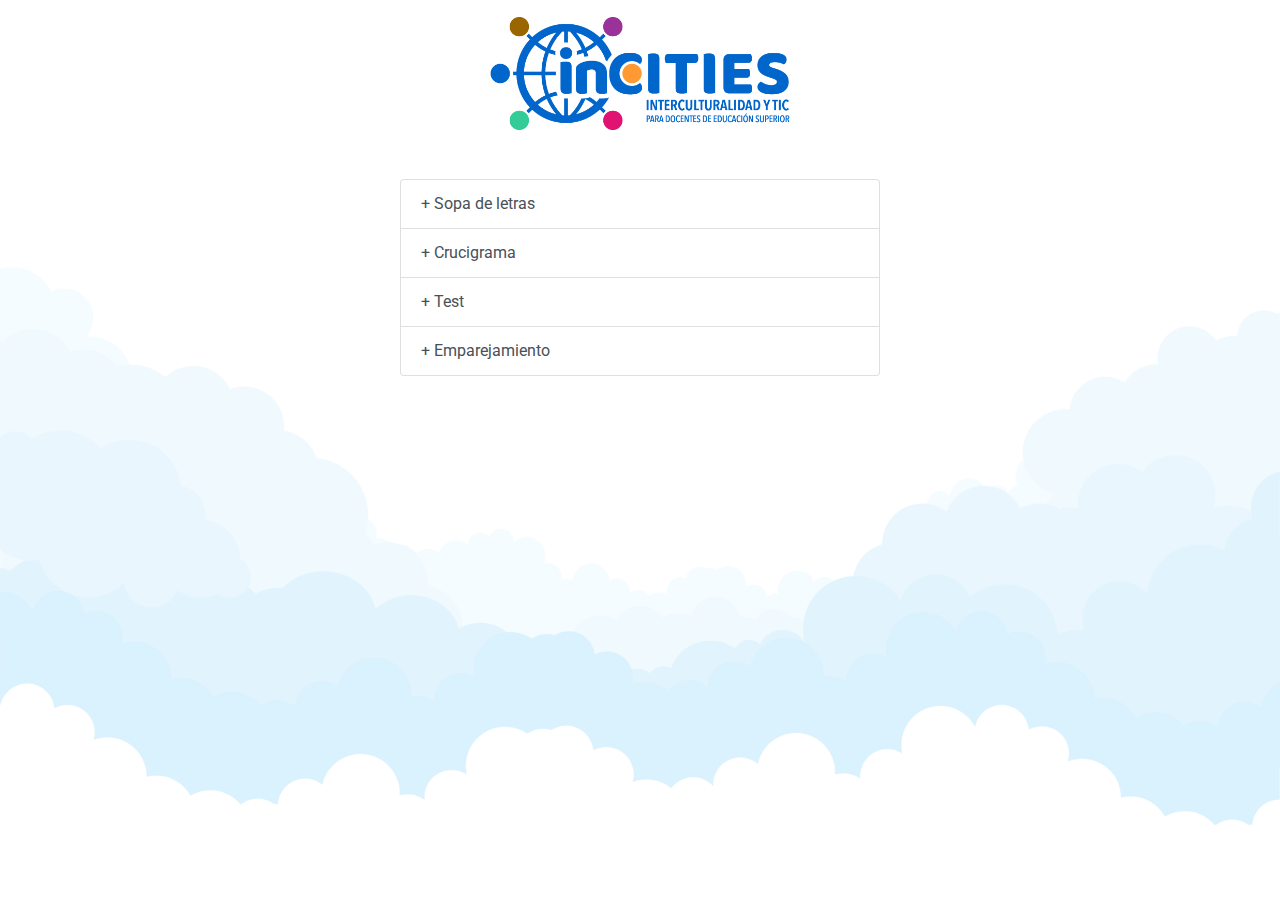
<file: index.html>
<!DOCTYPE html>
<html lang="en">

<head>
  <meta charset="utf-8" />
  <meta name="viewport" content="width=device-width, initial-scale=1, shrink-to-fit=no" />
  <link href="https://fonts.googleapis.com/css?family=Roboto&display=swap" rel="stylesheet">
  <link rel="stylesheet" href="https://stackpath.bootstrapcdn.com/bootstrap/4.3.1/css/bootstrap.min.css"
    integrity="sha384-ggOyR0iXCbMQv3Xipma34MD+dH/1fQ784/j6cY/iJTQUOhcWr7x9JvoRxT2MZw1T" crossorigin="anonymous">
  <link href="css/main.css" rel="stylesheet">
  <script type="text/javascript" src="js/timer.js"></script>
  <!--<script type="text/javascript" src="js/test.js"></script>-->
  <title></title>
</head>
<script type="text/javascript">
</script>

<body>
    <div class="container w-75 ml-auto mr-auto">
            <div class="row d-flex justify-content-center mt-3">
                <img src="assets/images/LogoInCITIES.png" style="width: 300px;" />
            </div>
            <div class="row d-flex justify-content-center mt-5">
                <div class="list-group w-50">
                    <a class="list-group-item list-group-item-action" href="letterSoup.html?id=95&token=eyJ0eXAiOiJKV1QiLCJhbGciOiJIUzI1NiJ9.[base64].v_ZX3zUWyAxkX_PCc3pmE40Xgt8XW51xOCP7xDyHdN4"> + Sopa de letras</a>
                    <a class="list-group-item list-group-item-action" href="crossWords.html?id=101&token=eyJ0eXAiOiJKV1QiLCJhbGciOiJIUzI1NiJ9.[base64].v_ZX3zUWyAxkX_PCc3pmE40Xgt8XW51xOCP7xDyHdN4"> + Crucigrama</a>
                    <a class="list-group-item list-group-item-action" href="tests.html?id=100&token=eyJ0eXAiOiJKV1QiLCJhbGciOiJIUzI1NiJ9.[base64].v_ZX3zUWyAxkX_PCc3pmE40Xgt8XW51xOCP7xDyHdN4"> + Test</a>
                    <a class="list-group-item list-group-item-action" href="matchMemory-columns.html?id=102&token=eyJ0eXAiOiJKV1QiLCJhbGciOiJIUzI1NiJ9.[base64].v_ZX3zUWyAxkX_PCc3pmE40Xgt8XW51xOCP7xDyHdN4"> + Emparejamiento</a>
                  </div>
            </div>
    </div>
  <script src="https://code.jquery.com/jquery-3.3.1.slim.min.js"
    integrity="sha384-q8i/X+965DzO0rT7abK41JStQIAqVgRVzpbzo5smXKp4YfRvH+8abtTE1Pi6jizo"
    crossorigin="anonymous"></script>
  <script src="https://cdnjs.cloudflare.com/ajax/libs/popper.js/1.14.7/umd/popper.min.js"
    integrity="sha384-UO2eT0CpHqdSJQ6hJty5KVphtPhzWj9WO1clHTMGa3JDZwrnQq4sF86dIHNDz0W1"
    crossorigin="anonymous"></script>
  <script src="https://stackpath.bootstrapcdn.com/bootstrap/4.3.1/js/bootstrap.min.js"
    integrity="sha384-JjSmVgyd0p3pXB1rRibZUAYoIIy6OrQ6VrjIEaFf/nJGzIxFDsf4x0xIM+B07jRM"
    crossorigin="anonymous"></script>
</body>

</html>
</file>
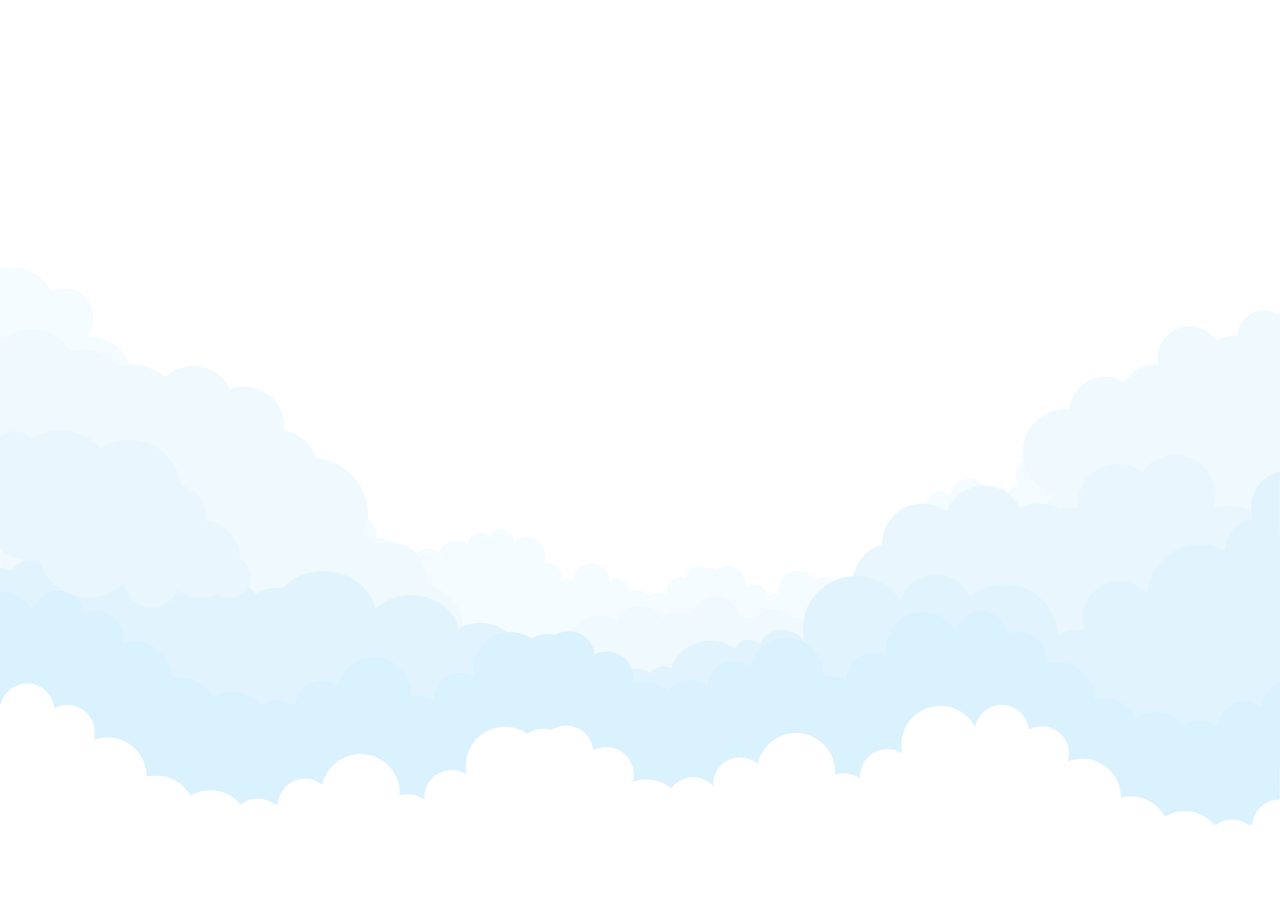
<file: interactiveForm.html>
<!DOCTYPE html>
<html lang="en">

<head>
    <meta charset="utf-8" />
    <meta name="viewport" content="width=device-width, initial-scale=1, shrink-to-fit=no" />
    <link href="https://fonts.googleapis.com/css?family=Roboto&display=swap" rel="stylesheet">
    <link href="https://fonts.googleapis.com/icon?family=Material+Icons" rel="stylesheet">
    <link rel="stylesheet" href="https://stackpath.bootstrapcdn.com/bootstrap/4.3.1/css/bootstrap.min.css"
        integrity="sha384-ggOyR0iXCbMQv3Xipma34MD+dH/1fQ784/j6cY/iJTQUOhcWr7x9JvoRxT2MZw1T" crossorigin="anonymous">
    <script src="https://code.jquery.com/jquery-3.3.1.slim.min.js"
        integrity="sha384-q8i/X+965DzO0rT7abK41JStQIAqVgRVzpbzo5smXKp4YfRvH+8abtTE1Pi6jizo"
        crossorigin="anonymous"></script>
    <link href="css/main.css" rel="stylesheet">
    <script type="text/javascript" src="js/timer.js"></script>
    <script type="text/javascript" src="js/api.js"></script>
    <!--<script type="text/javascript" src="js/test.js"></script>-->
    <title></title>
</head>
<script type="text/javascript">
    $(document).ready(function () {

        fetch(API + 'api/getActivitySelectI', {
            headers: {
                'Content-Type': 'application/json',
                'Authorization': token
            },
        })
            .then(response => response.json())
            .then(function (json) {
                activities = json['data'];
                var select_a = '';

                activities.forEach((activity) => {
                    select_a += `<option value="${activity.id}">${activity.title}</option>`;
                });
                $('#myModal').modal({
                    backdrop: 'static',
                    keyboard: false
                });
                $('#myModal').modal('toggle')
                document.getElementById('activities').innerHTML = select_a;
                $("#interactives").change(function () {
                    $(this).find("option:selected").each(function () {
                        var optionValue = $(this).attr("value");
                        console.log(optionValue);
                        if (optionValue) {
                            $(".form").not("." + optionValue).hide();
                            $("." + optionValue).show();
                        } else {
                            $(".form").hide();
                        }
                    });
                }).change();


                $('#MemoryCheck1').change(function () {
                    if (this.checked) {
                        $('#MemoryText1').hide();
                        $('#MemoryImage1').show();
                    } else {
                        $('#MemoryImage1').hide();
                        $('#MemoryText1').show();
                    }
                });


                $('#MemoryCheck2').change(function () {
                    if (this.checked) {
                        $('#MemoryText2').hide();
                        $('#MemoryImage2').show();
                    } else {
                        $('#MemoryImage2').hide();
                        $('#MemoryText2').show();
                    }
                });

            });
    });

</script>
<style>
    .form-row,
    #soup,
    #cross,
    #memory {
        overflow: scroll;
        max-height: 300px;
    }
    .choices, .upload{
        margin: 15px;
    }

    .btn{
        background-color: #0a69b3!important;
    }
</style>

<body>

    <!-- Modal -->
    <div class="modal fade w-100" id="myModal" role="dialog">
        <div class="modal-dialog">
            <!-- Modal content-->
            <div class="modal-content w-100">
                <div class="modal-header m-0" style="background-color: #0a69b3!important;">
                    <div class="row justify-content-center">
                        <h5 class="modal-title" style="padding-left: 20px;color: white;"> ACTIVIDADES INTERACTIVAS </h5>
                    </div>
                </div>
                <div class="modal-body ">
                    <div class="form-group">
                        <label for="activities">Actividad de aprendizaje</label>
                        <select class="form-control" id="activities">

                        </select>
                    </div>

                    <div class="form-group">
                        <div class="form-group">
                            <label for="interactives">Tipo de actividad</label>
                            <select class="form-control" id="interactives">
                                <option selected>Seleccione un tipo de actividad</option>
                                <option value="1">Sopa de letras</option>
                                <option value="2">Test</option>
                                <option value="3">Crucigrama</option>
                                <option value="4">Match memory</option>
                            </select>
                        </div>
                        <form>
                            <div class="form 1" style="display: none;">

                                <div id="soup"></div>

                                <div class="form-group">
                                    <label for="SoupTextInput">Palabra</label>
                                    <input type="text" class="form-control" id="SoupTextInput"
                                        placeholder="Palabra de la actividad">
                                </div>

                                <a class="btn btn-primary" style="color: white;" onclick="addSoup()">Agregar</a>

                            </div>
                            <div class="form 2" style="display: none;">

                                <div id="preguntas"></div>

                                <div class="form-group">
                                    <label for="TestTextArea">Texto de la pregunta</label>
                                    <textarea class="form-control" id="TestTextArea" rows="3"></textarea>
                                </div>

                                <div class="btn-group w-100" role="group" aria-label="Basic example">
                                    <button type="button" class="btn btn-info w-50 upload">Montar imagen</button>
                                    <button type="button" class="btn btn-info w-50 upload">Enlazar vídeo</button>
                                </div>

                                <div id="TestImage" class="custom-file  mb-3 mt-3  show">
                                    <label for="TestFile">Imagen de la pregunta</label>
                                    <input type="file" class="custom-file-input" id="TestFile" lang="es"
                                        accept="image/*">
                                    <label class="custom-file-label" for="customFileLang">Seleccionar Imagen</label>
                                </div>

                                <div id="TestUrl" class="form-group mb-3 mt-3 hide">
                                    <input type="text" class="form-control" id="URLTest" placeholder="URL del vídeo">
                                </div>

                                <div class="btn-group w-100" role="group" aria-label="Basic example">
                                    <button type="button" class="btn btn-info w-50 choices">Opción multiple</button>
                                    <button type="button" class="btn btn-info w-50 choices">Verdadero/falso</button>
                                </div>

                                <div id="choices" class="pt-4 show">
                                    <div class="form-group">
                                        <label for="TestInput">Opción 1</label>
                                        <input type="text" class="form-control" id="TestInput1"
                                            placeholder="Opción de respuesta 1">
                                    </div>
                                    <div class="form-group">
                                        <label for="TestInput2">Opción 2</label>
                                        <input type="text" class="form-control" id="TestInput2"
                                            placeholder="Opción de respuesta 2">
                                    </div>
                                    <div class="form-group">
                                        <label for="TestInput3">Opción 3</label>
                                        <input type="text" class="form-control" id="TestInput3"
                                            placeholder="Opción de respuesta 3">
                                    </div>
                                    <div class="form-group">
                                        <label for="TestInput4">Opción 4</label>
                                        <input type="text" class="form-control" id="TestInput4"
                                            placeholder="Opción de respuesta 4">
                                    </div>
                                    <fieldset class="form-group">
                                        <div class="row">
                                            <legend class="col-form-label col-sm-2 pt-0">Respuesta correcta: </legend>
                                            <div class="col-sm-10">
                                                <div class="form-check">
                                                    <input class="form-check-input" type="radio" name="TestRadio"
                                                        id="gridRadios1" value="1" checked>
                                                    <label class="form-check-label" for="gridRadios1">
                                                        Opción 1
                                                    </label>
                                                </div>
                                                <div class="form-check">
                                                    <input class="form-check-input" type="radio" name="TestRadio"
                                                        id="gridRadios2" value="2">
                                                    <label class="form-check-label" for="gridRadios2">
                                                        Opción 2
                                                    </label>
                                                </div>
                                                <div class="form-check">
                                                    <input class="form-check-input" type="radio" name="TestRadio"
                                                        id="gridRadios3" value="3">
                                                    <label class="form-check-label" for="gridRadios3">
                                                        Opción 3
                                                    </label>
                                                </div>
                                                <div class="form-check">
                                                    <input class="form-check-input" type="radio" name="TestRadio"
                                                        id="gridRadios4" value="4">
                                                    <label class="form-check-label" for="gridRadios3">
                                                        Opción 4
                                                    </label>
                                                </div>
                                            </div>
                                        </div>
                                    </fieldset>
                                </div>

                                <div id="trueFalse" class="d-flex justify-content-center w-100 p-4 hide">
                                    <div class="form-check form-check-inline">
                                        <input class="form-check-input" type="radio" name="Logical" id="Logical1"
                                            value="1">
                                        <label class="form-check-label" for="Logical1">Verdadero</label>
                                    </div>
                                    <div class="form-check form-check-inline">
                                        <input class="form-check-input" type="radio" name="Logical" id="Logical2"
                                            value="2">
                                        <label class="form-check-label" for="Logical2">Falso</label>
                                    </div>
                                </div>


                                <a class="btn btn-primary" style="color: white;" onclick="addQuestion()">Agregar</a>

                            </div>
                            <div class="form 3" style="display: none;">

                                <div id="cross"></div>

                                <div class="form-group">
                                    <label for="SoupTextInput">Palabra</label>
                                    <input type="text" class="form-control" id="CrossTextInput"
                                        placeholder="Palabra referencia">
                                </div>

                                <div class="form-group">
                                    <label for="SoupTextArea">Definición/relación de la palabra</label>
                                    <textarea class="form-control" id="CrossTextArea" rows="3"></textarea>
                                </div>

                                <a class="btn btn-primary" style="color: white;" onclick="addCrossWords()">Agregar</a>

                            </div>
                            <div class="form 4" style="display: none;">

                                <div id="memory"></div>

                                <div class="form-group">
                                    <label for="SoupTextInput">Pareja - elemento 1</label>
                                    <div class="form-check">
                                        <input class="form-check-input" type="checkbox" value="" id="MemoryCheck1">
                                        <label class="form-check-label" for="defaultCheck1">
                                            Subir Imagen
                                        </label>
                                    </div>
                                    <div id="MemoryText1">
                                        <input type="text" class="form-control" id="MemoryTextInput1"
                                            placeholder="Palabra o frase">

                                    </div>
                                    <div id="MemoryImage1" class="custom-file" style="display: none;">
                                        <input type="file" class="custom-file-input" id="MemoryFile1" lang="es"
                                            accept="image/*">
                                        <label class="custom-file-label" for="customFileLang">Seleccionar Imagen</label>
                                    </div>
                                </div>

                                <div class="form-group">

                                    <label for="SoupTextInput">Pareja - elemento 2</label>
                                    <div class="form-check">
                                        <input class="form-check-input" type="checkbox" value="" id="MemoryCheck2">
                                        <label class="form-check-label" for="defaultCheck1">
                                            Subir Imagen
                                        </label>
                                    </div>
                                    <div id="MemoryText2">
                                        <input type="text" class="form-control" id="MemoryTextInput2"
                                            placeholder="Palabra o frase">

                                    </div>
                                    <div id="MemoryImage2" class="custom-file" style="display: none;">
                                        <input type="file" class="custom-file-input" id="MemoryFile2" lang="es"
                                            accept="image/*">
                                        <label class="custom-file-label" for="customFileLang">Seleccionar Imagen</label>
                                    </div>

                                </div>

                                <a class="btn btn-primary" style="color: white;" onclick="addMemory()">Agregar</a>

                            </div>
                            <small id="emailHelp" class="form-text text-muted">Selecciona una actividad interactiva para
                                ingresar en la plataforma.</small>
                    </div>

                    <div class="form-group">
                        <label for="formGroupExampleInput5">Tiempo limite para terminar la actividad</label>
                        <input type="number" class="form-control" id="TestInput5"
                            placeholder="Minutos para terminar la actividad">
                    </div>

                    <div class="form-group">
                        <label for="TestTextArea">Texto de cierre</label>
                        <textarea class="form-control" id="CloseText" rows="3"></textarea>
                    </div>

                </div>
                <div class="modal-footer">

                    <a type="submit" class="btn btn-primary" style="color: white;" onclick="postToServer()">Submit</a>
                </div>
            </div>
        </div>
    </div>
    </div>

    <script>

        questions = []
        Match = {}
        soup = []
        memoryfiles = {}
        questionsfiles = {}
        testOptions = {
            choice: document.getElementById('choices'),
            logical: document.getElementById('trueFalse'),
            image: document.getElementById('TestImage'),
            video: document.getElementById('TestUrl')
        }



        $('.choices').click(function (e) {
            if ($(this).text() == 'Opción multiple') {
                testOptions.choice.classList.remove("hide");
                testOptions.logical.classList.remove("show");

                testOptions.choice.classList.add("show");
                testOptions.logical.classList.add("hide");
            } else {
                testOptions.choice.classList.remove("show");
                testOptions.logical.classList.remove("hide");

                testOptions.choice.classList.add("hide");
                testOptions.logical.classList.add("show");
            }
        });

        $('.upload').click(function (e) {
            if ($(this).text() == 'Montar imagen') {
                testOptions.image.classList.remove("hide");
                testOptions.video.classList.remove("show");

                testOptions.image.classList.add("show");
                testOptions.video.classList.add("hide");
            } else {
                testOptions.image.classList.remove("show");
                testOptions.video.classList.remove("hide");

                testOptions.image.classList.add("hide");
                testOptions.video.classList.add("show");
            }
        });

        /** 
         * 
         * Sending data to server 
        */
        function postToServer() {
            var url = API + 'api/createInteractive';
            var data = {};
            
            switch (document.getElementById('interactives').value) {
                case '1':
                    if (soup.length > 0) {
                        if (soup.length >= 5) {
                            data['soup'] = soup;
                        } else {
                            alert('Adicione al menos 5 preguntas al test');

                        }
                    } else {
                        alert('Debe agregar 5 palabras minimo a la sopa de letras');
                    }
                    break;
                case '2':
                    if (questions.length > 0) {
                        if (questions.length >= 5) {
                            var formData = new FormData();
                            data['test'] = questions;
                            if (Object.keys(questionsfiles).length > 0) {
                                Object.entries(questionsfiles).forEach(([key, value], index) => {
                                    formData.append('file[]', value);
                                });
                            }
                            var list = [];
                            list.push(questions);
                            formData.append('questions', JSON.stringify(list));
                            data['Something'] = formData;
                        } else {
                            alert('Adicione al menos 5 preguntas al test');
                        }
                    } else {
                        alert('Debe agregar 5 preguntas minimo al test');
                    }
                    break;
                case '3':
                    if (Object.keys(Match).length > 0) {
                        if (Object.keys(Match).length >= 5) {
                            data['matches'] = Match;
                        } else {
                            alert('Adicione al menos 5 matches a la actividad');
                        }
                    } else {
                        alert('Debe agregar 5 matches minimo a la actividad');
                    }
                    break;
                case '4':
                    if (Object.keys(Match).length > 0) {
                        if (Object.keys(Match).length >= 5) {
                            var formData = new FormData();
                            Object.entries(memoryfiles).forEach(([key, value], index) => {
                                formData.append('file[]', value);
                            });
                            var list = [];
                            list.push(Match);
                            formData.append('matches', JSON.stringify(list));
                            data['Something'] = formData;
                        } else {
                            alert('Adicione al menos 5 matches a la actividad');
                        }
                    } else {
                        alert('Debe agregar 5 matches minimo a la actividad');
                    }
                    break;
                default:
                    alert('Debe seleccionar una actividad');
            }
            if (Object.keys(data).length > 0) {
                console.log(data);
                if (document.getElementById('interactives').value == 4 || document.getElementById('interactives').value == 2) {
                    var info = []
                    var isMatch = document.getElementById('interactives').value == 4 ? true : false;
                    var formData = data['Something'];
                    info.push({
                        'activity_id': document.getElementById('activities').value,
                        'type': parseInt(document.getElementById('interactives').value),
                        'time_limit': parseInt(document.getElementById('TestInput5').value),
                        'close': document.getElementById('CloseText').value

                    });
                    formData.append('evaluation', JSON.stringify(isMatch));
                    formData.append('info', JSON.stringify(info));
                    fetch(url, {
                        method: 'POST',
                        body: formData,
                        headers: {
                            'Authorization': token
                        } // data can be `string` or {object}!
                    }).then(res => res.json())
                        .catch(error => console.error('Error:', error))
                        .then(function (res) {
                            console.log(res);
                            alert('Registro exitoso');
                            //location.reload();
                        });
                } else {
                    data['activity_id'] = document.getElementById('activities').value;
                    data['type'] = parseInt(document.getElementById('interactives').value);
                    data['time_limit'] = parseInt(document.getElementById('TestInput5').value);
                    data['close'] = document.getElementById('CloseText').value
                    fetch(url, {
                        method: 'POST',
                        body: JSON.stringify(data), // data can be `string` or {object}!
                        headers: {
                            'Content-Type': 'application/json',
                            'Authorization': token
                        }
                    }).then(res => res.json())
                        .catch(error => console.error('Error:', error))
                        .then(function (res) {
                            console.log(res);
                            alert('Registro exitoso');
                            //location.reload();
                        });
                }
            }
        }

        function addQuestion() {
            var content = document.getElementById('TestTextArea')
            if (content.value.length > 0) {
                var options = []
                var data = {
                    content: content.value,
                    image: ''
                }
                if (testOptions.choice.classList.contains('show')) {
                    for (var i = 1; i <= 4; i++) {
                        options.push(document.getElementById('TestInput' + i));
                    }
                    data.options = [
                        options[0].value,
                        options[1].value,
                        options[2].value,
                        options[3].value
                    ];
                    data.is_answer = document.querySelector('input[name="TestRadio"]:checked').value
                    options.forEach((op) => op.value = '');
                } else {
                    data.options = [
                        'Verdadero',
                        'Falso'
                    ]
                    data.is_answer = document.querySelector('input[name*="Logical"]:checked').value
                }
                if (document.getElementById('TestFile').value.length > 0) {
                    data.image = document.getElementById('TestFile').files[0].name;
                    questionsfiles[document.getElementById('TestFile').files[0].name] = document.getElementById('TestFile').files[0];
                    $(document.getElementById('TestFile')).next('.custom-file-label').html('Seleccione imagen');
                    $(document.getElementById('TestFile')).next('.custom-file-label').html('Seleccione imagen');
                    document.getElementById('TestFile').value = '';
                } else {
                    if (document.getElementById('URLTest').value != '') {
                        data.image = document.getElementById('URLTest').value;
                        document.getElementById('URLTest').value = '';
                    }
                }
                content.value = '';
                questions.push(data);
                updateQuestionList();

            } else {
                alert('Complete el campo requerido');
            }
        }


        /**
         *  Adding flieds in a soup 
         * 
         * */
        function addSoup() {
            var word = document.getElementById('SoupTextInput');
            if (word.value.length > 0) {
                soup.push(word.value + '');
                updateSoupList();
                word.value = '';
            } else {
                alert('Complete el campo requerido');
            }
        }


        /**
         *  Adding fields in a crossword 
         * 
         * */
        function addCrossWords() {
            var content = document.getElementById('CrossTextArea');
            var word = document.getElementById('CrossTextInput');
            if (content.value.length > 0 && word.value.length > 0) {
                let wordval = word.value;
                Match[wordval] = content.value + '';
                updateMatchList();
                content.value = '';
                word.value = '';
            } else {
                alert('Complete el campo requerido');
            }
        }


        /**
         *  Adding flieds in a memory match 
         * 
         * */
        function addMemory() {
            var word1 = document.getElementById('MemoryCheck1').checked ? document.getElementById('MemoryFile1') : document.getElementById('MemoryTextInput1');
            var word2 = document.getElementById('MemoryCheck2').checked ? document.getElementById('MemoryFile2') : document.getElementById('MemoryTextInput2');
            if (word1.value.length > 0 && word2.value.length > 0) {
                let wordval = document.getElementById('MemoryCheck1').checked ? word1.files[0].name : word1.value;
                Match[wordval] = document.getElementById('MemoryCheck2').checked ? word2.files[0].name : word2.value + '';
                if (document.getElementById('MemoryCheck1').checked)
                    memoryfiles[word1.files[0].name] = word1.files[0]
                $(word1).next('.custom-file-label').html('');
                if (document.getElementById('MemoryCheck2').checked)
                    memoryfiles[word2.files[0].name] = word2.files[0]
                $(word2).next('.custom-file-label').html('Seleccione imagen');
                updateMatchList();
                word1.value = '';
                word2.value = '';
            } else {
                alert('Complete el campo requerido');
            }
        }


        /**
         *  remove item of a list
         * 
         * */
        function removeMatch(index) {
            delete Match[index];
            updateMatchList();
        }


        /**
         *  renove flieds in an activity 
         * 
         * */
        function removeSoup(index) {
            soup.splice(index, 1);
            updateSoupList();
        }

        /***
         * 
         * remove item by index
         * 
         * */
        function remove(index) {
            questions.splice(index, 1);
            updateQuestionList();
        }

        /* Update the questions entered */
        function updateQuestionList() {
            var html = '<ul class="list-group">';
            questions.forEach(function (question, index) {
                html += `
                <li class="list-group-item d-flex justify-content-between align-items-center">
                    ${question['content'].substring(0, 10)} ...
                    <a class="btn" style="background-color: white !important;" onclick="remove(${index})"><span class="badge badge-primary badge-pill"><span class="material-icons">delete</span><i class="fa fa-trash"></i></span></a>
                </li>
            `;
            });
            document.getElementById('preguntas').innerHTML = html;
        }

        /* Update the soup of words entered*/
        function updateSoupList() {
            var html = '<ul class="list-group">';
            soup.forEach(function (word, index) {
                html += `
                <li class="list-group-item d-flex justify-content-between align-items-center">
                    ${word.substring(0, 10)} ...
                    <a class="btn" style="background-color: white !important;" onclick="removeSoup(${index})"><span class="badge badge-primary badge-pill"><span class="material-icons">delete</span><i class="fa fa-trash"></i></span></a>
                </li>
            `;
            });
            document.getElementById('soup').innerHTML = html;
        }

        /* Update the matches words entered*/

        function updateMatchList() {

            var col1 = '<ul class="list-group">';
            var col2 = '<ul class="list-group">';
            Object.entries(Match).forEach(([key, value], index) => {
                col1 += `
                <li class="list-group-item d-flex justify-content-between align-items-center">
                    ${key.substring(0, 10)} ...
                    <a class="btn" style="background-color: white !important;" onclick="removeMatch('${key}')"><span class="badge badge-primary badge-pill"><span class="material-icons">delete</span><i class="fa fa-trash"></i></span></a>
                </li>`
                col2 += `
                <li class="list-group-item d-flex justify-content-between align-items-center">
                    ${value.substring(0, 10)} ...
                    <a class="btn" style="background-color: white !important;" onclick="removeMatch('${key}')"><span class="badge badge-primary badge-pill"><span class="material-icons">delete</span><i class="fa fa-trash"></i></span></a>
                </li> `
            });
            var html = `
            <div class="form-row">
                <div class="col">
                    ${col1}
                </div>
                <div class="col">
                    ${col2}
                    </div>
            </div>
            `

            switch (document.getElementById('interactives').value) {
                case '3':
                    document.getElementById('cross').innerHTML = html;

                    break;
                case '4':
                    document.getElementById('memory').innerHTML = html;

                    break;
                default:
                    alert('Debe seleccionar una actividad');
            }

        }


        $(document).on('change', '.custom-file-input', function (event) {
            $(this).next('.custom-file-label').html(event.target.files[0] ? event.target.files[0].name : '');
        })

    </script>

    <script src="https://cdnjs.cloudflare.com/ajax/libs/popper.js/1.14.7/umd/popper.min.js"
        integrity="sha384-UO2eT0CpHqdSJQ6hJty5KVphtPhzWj9WO1clHTMGa3JDZwrnQq4sF86dIHNDz0W1"
        crossorigin="anonymous"></script>
    <script src="https://stackpath.bootstrapcdn.com/bootstrap/4.3.1/js/bootstrap.min.js"
        integrity="sha384-JjSmVgyd0p3pXB1rRibZUAYoIIy6OrQ6VrjIEaFf/nJGzIxFDsf4x0xIM+B07jRM"
        crossorigin="anonymous"></script>
</body>

</html>
</file>
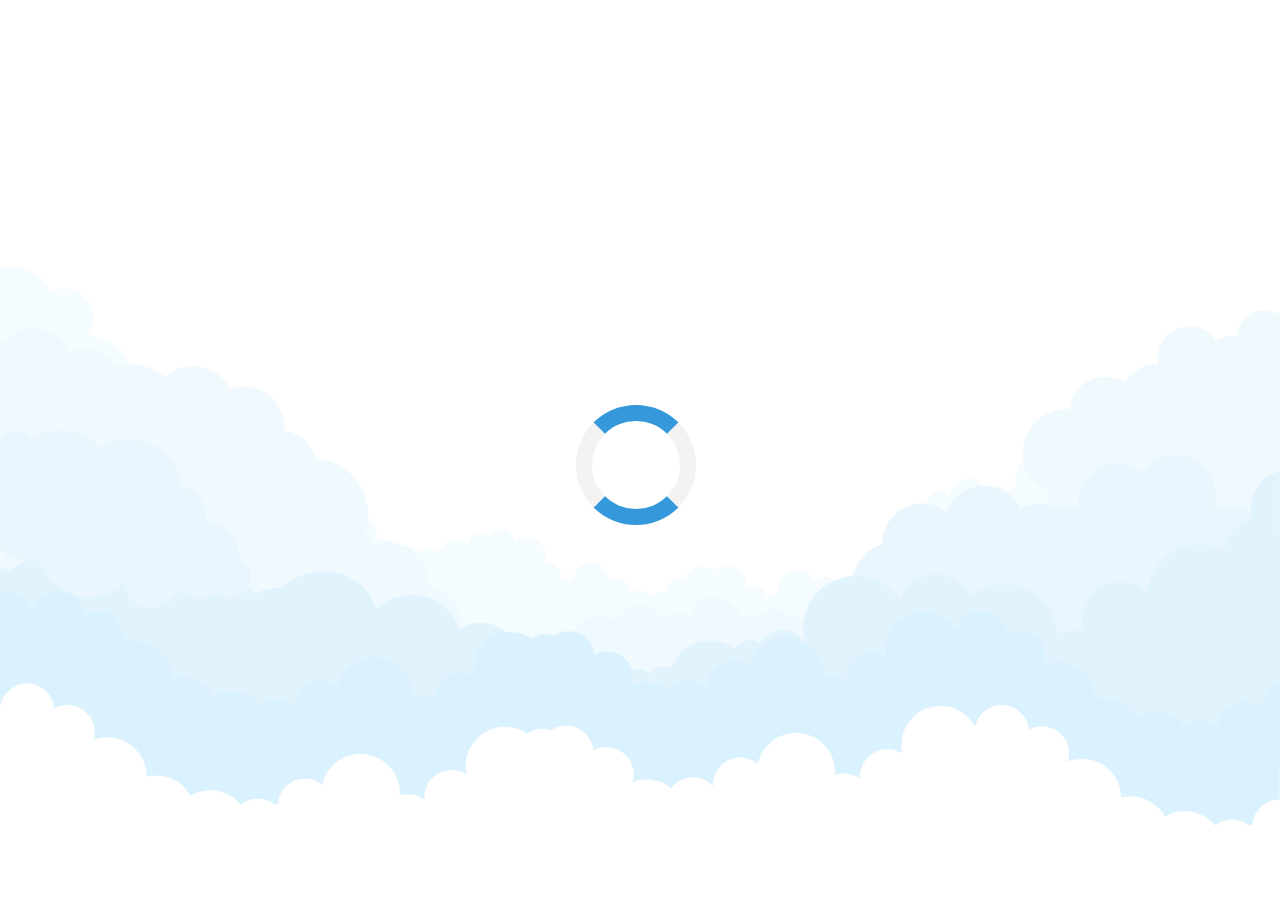
<file: template.html>
<!DOCTYPE html>
<html lang="en">

<head>
  <meta charset="utf-8" />
  <meta name="viewport" content="width=device-width, initial-scale=1, shrink-to-fit=no" />
  <link href="https://fonts.googleapis.com/css?family=Roboto&display=swap" rel="stylesheet">
  <link rel="stylesheet" href="https://stackpath.bootstrapcdn.com/bootstrap/4.3.1/css/bootstrap.min.css"
    integrity="sha384-ggOyR0iXCbMQv3Xipma34MD+dH/1fQ784/j6cY/iJTQUOhcWr7x9JvoRxT2MZw1T" crossorigin="anonymous">
  <link href="css/main.css" rel="stylesheet">
  <script type="text/javascript" src="js/timer.js"></script>
  <!--<script type="text/javascript" src="js/test.js"></script>-->
  <title></title>
</head>
<script type="text/javascript">

  fetch('https://api.myjson.com/bins/1c6we4')
    .then(response => response.json())
    .then(function (json) {

      time_to_finish = json['level'] == 1 ? 5 : 3;
      var title = json['activity_title'];
      var title_timer = `
        <div class="container-fullwidth">
         <header>
          <nav class="fixed-top navbar navbar-expand-lg bg-white justify-content-center" style="border-bottom:3px #dee2e6 solid">
            <div class="row">
              <section class=\"title\"><h1>${title}</h1> 
            </div>
              <h3 id="timer" style="margin-left: 10%;" value="00:00"></h3>
          </nav>
          </header>
        </div>
        `;
      document.getElementById('title_results').innerHTML = title_timer;
    });

  var intervalID = setInterval(function () {
    $("#timer").val(function () {
      var timer = showTime(time_to_finish);
      if (timer.localeCompare('02:00') == -1) {
        $("#timer").css("color", "red");
      }
      if (timer.localeCompare('end') == 0) {
        clearTimeout(intervalID);
        postToServer();
      }
      $("#timer").text(timer)
      return timer;
    });

  }, 1000);


</script>

<body>

  <div id="loader" class="center"></div>
  <div class="header-nav">
    <section id="title_results"></section>
  </div>

  <script src="https://code.jquery.com/jquery-3.3.1.slim.min.js"
    integrity="sha384-q8i/X+965DzO0rT7abK41JStQIAqVgRVzpbzo5smXKp4YfRvH+8abtTE1Pi6jizo"
    crossorigin="anonymous"></script>
  <script src="https://cdnjs.cloudflare.com/ajax/libs/popper.js/1.14.7/umd/popper.min.js"
    integrity="sha384-UO2eT0CpHqdSJQ6hJty5KVphtPhzWj9WO1clHTMGa3JDZwrnQq4sF86dIHNDz0W1"
    crossorigin="anonymous"></script>
  <script src="https://stackpath.bootstrapcdn.com/bootstrap/4.3.1/js/bootstrap.min.js"
    integrity="sha384-JjSmVgyd0p3pXB1rRibZUAYoIIy6OrQ6VrjIEaFf/nJGzIxFDsf4x0xIM+B07jRM"
    crossorigin="anonymous"></script>
</body>

</html>
</file>
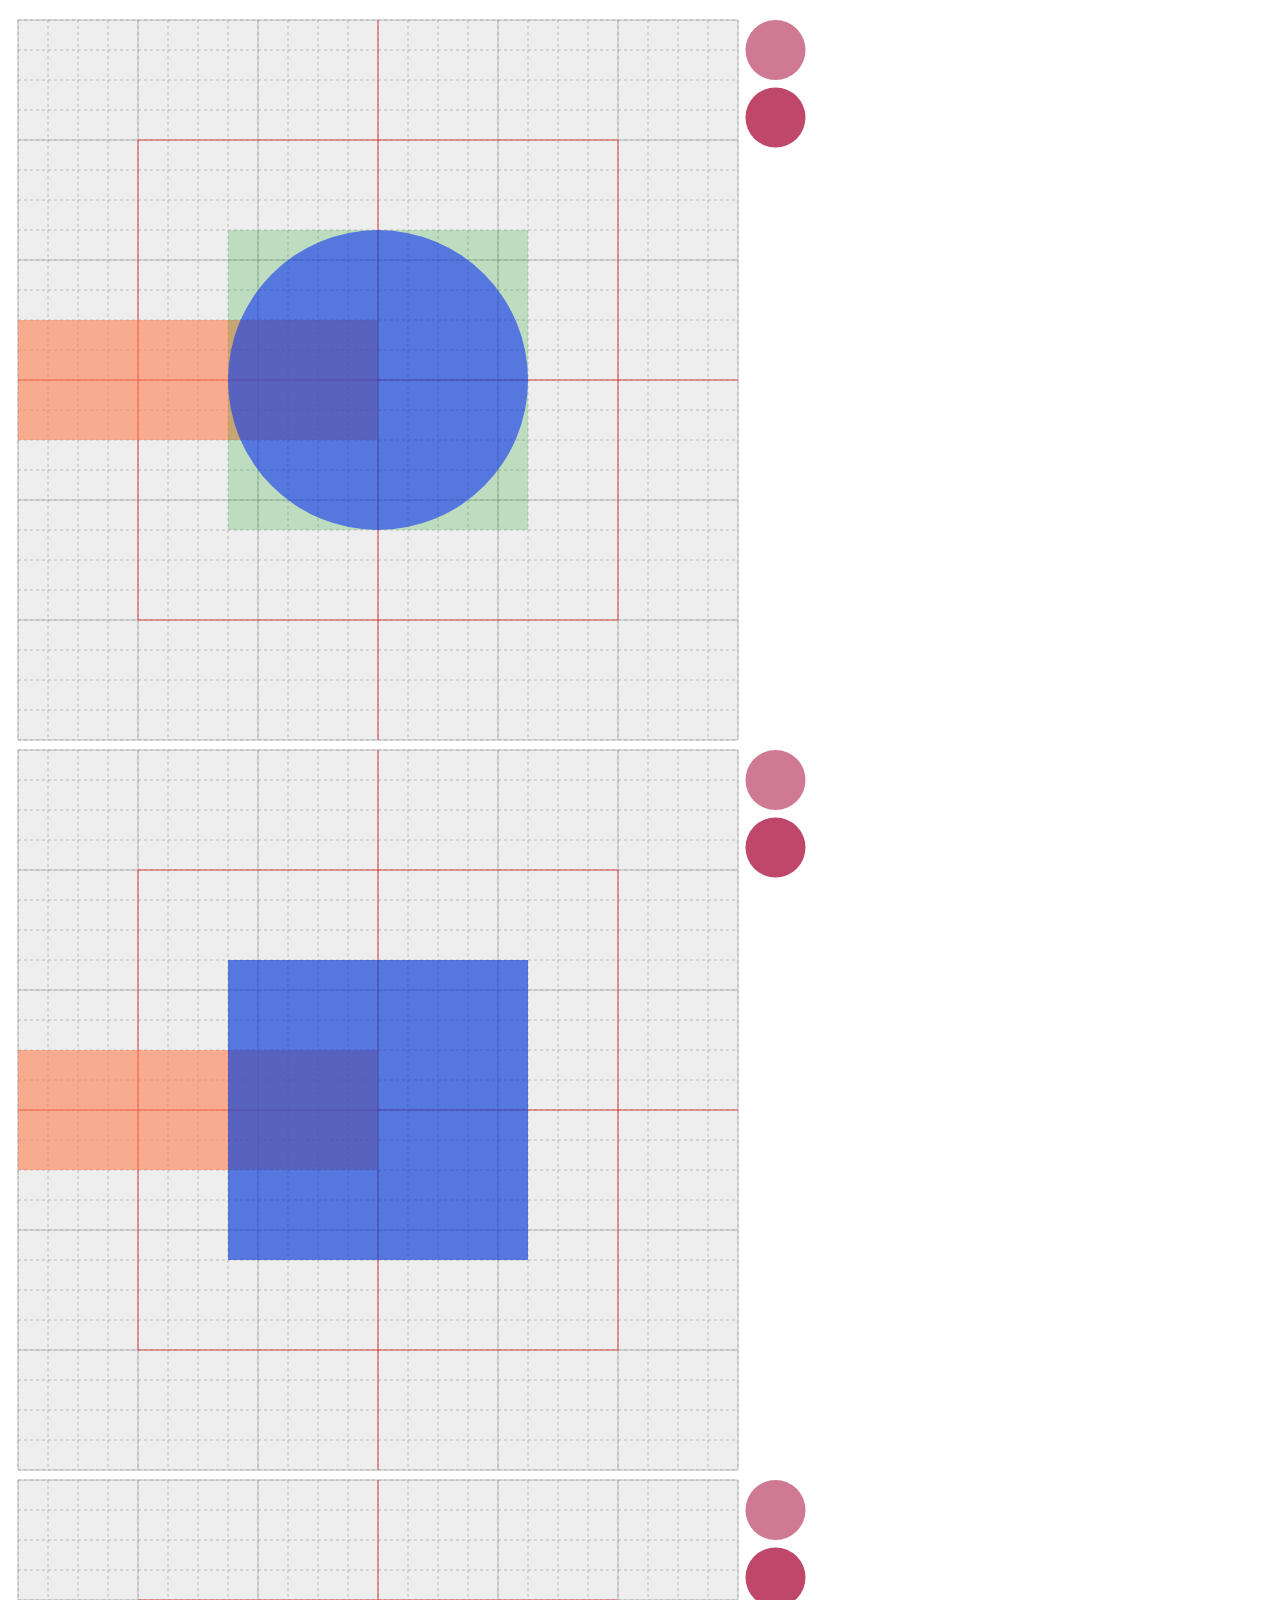
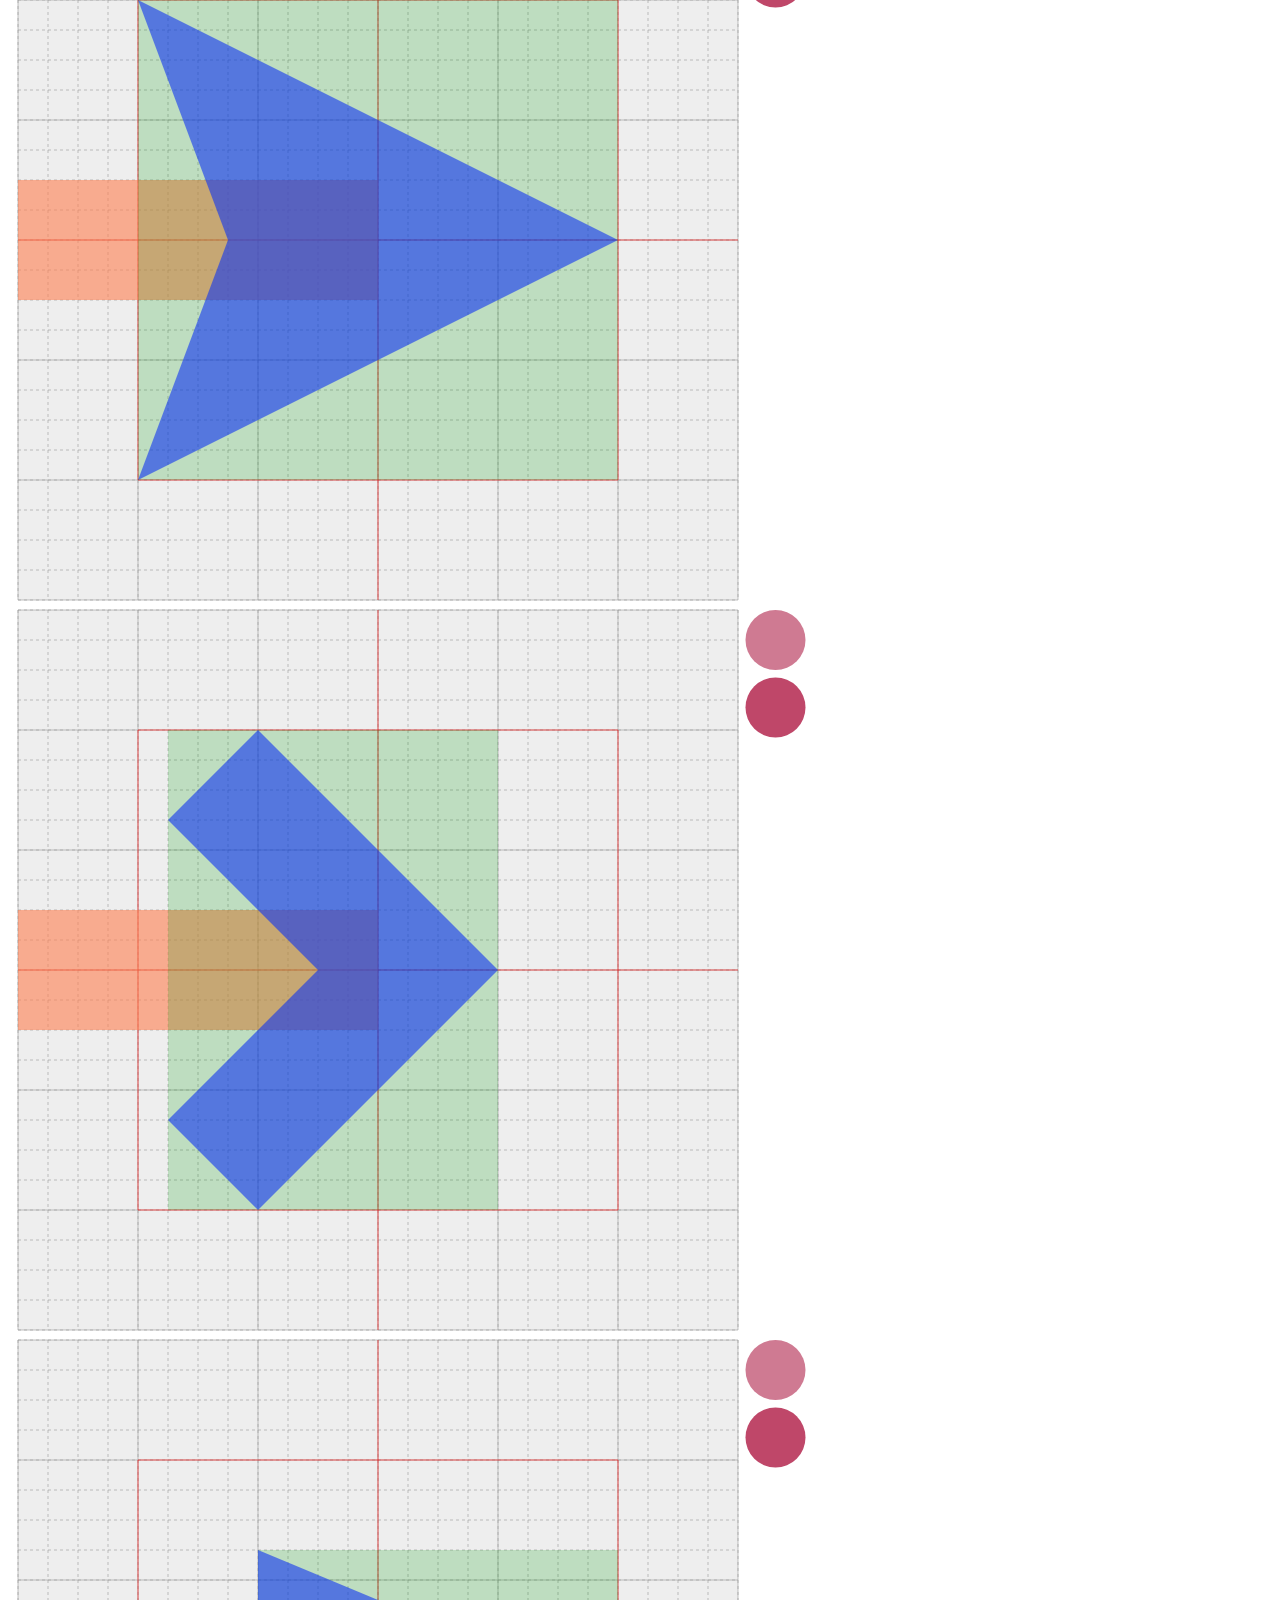
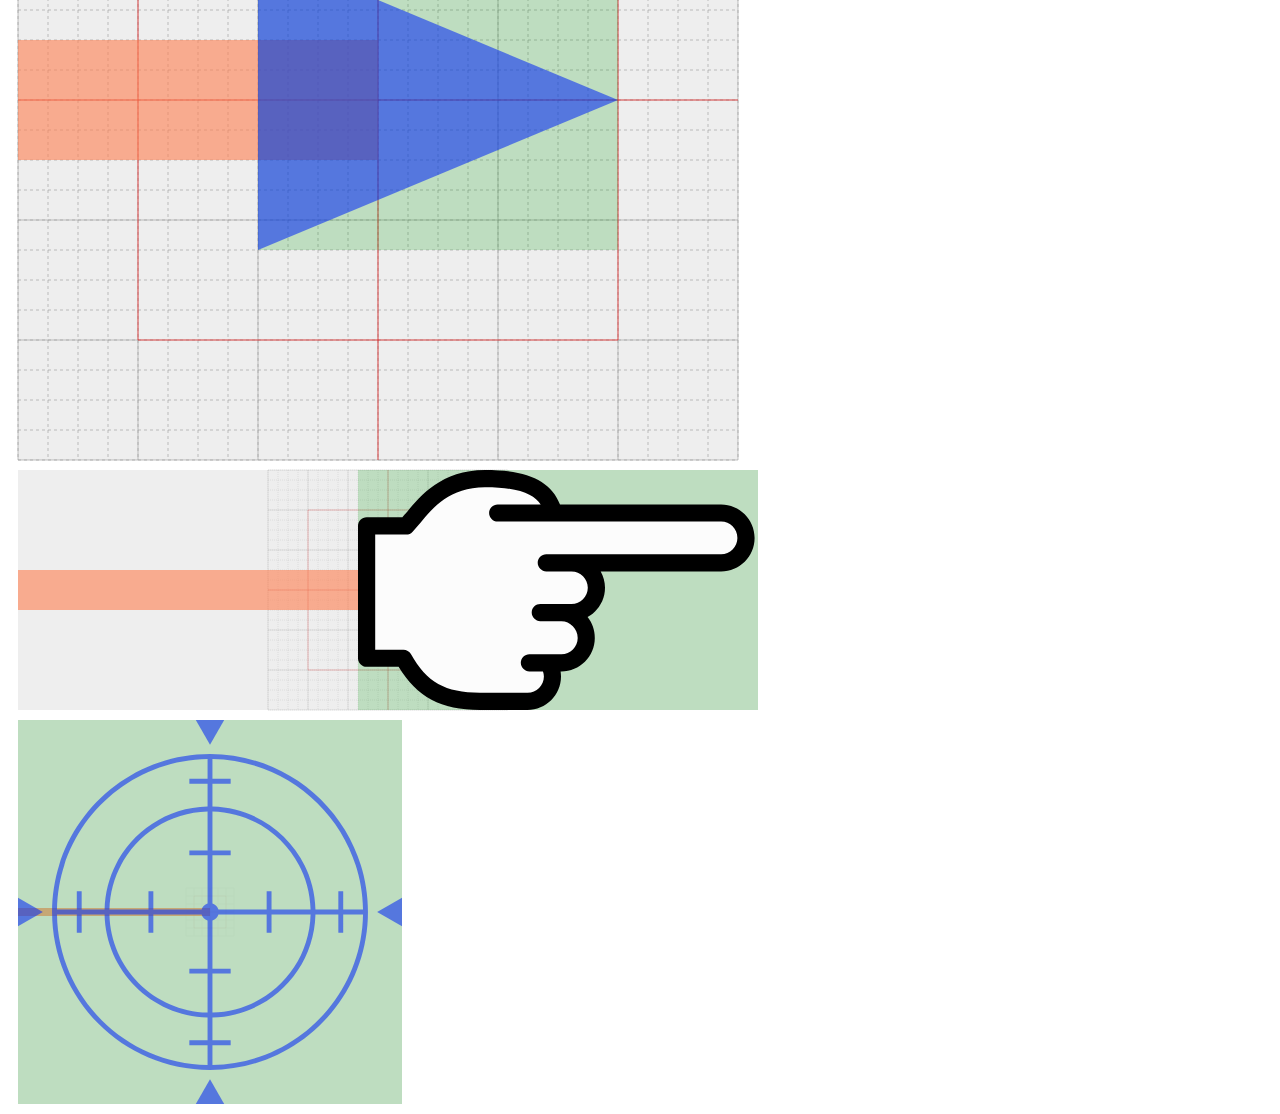
<file: js/utils/src/symbols.html>
<!DOCTYPE html>
<html>
<head>
  <meta charset="utf-8">
  <title>symbol</title>

  <style>

svg {
  display: block;
  background-color: #eee;
  margin: 10px;
  overflow: visible;
}

#grid {
  fill: none;
  stroke-width: 0.02px;
}

#grid1 { stroke: #999; stroke-dasharray: 0.1px; }
#grid2 { stroke: #999; }
#grid3 { stroke: #f00; }

.line {
  fill: none;
  stroke: rgba(255, 127, 80, 0.6);
  stroke-width: 4px;
}

.size {
  fill: rgba(0, 153, 10, 0.2);
}

.face {
  fill: rgba(15, 51, 242, 0.6);
}

.outline-base,
.outline-max {
  fill: none;
  stroke: rgba(242, 15, 80, 0.6);
  display: none;
}

.btn-base,
.btn-max { cursor: pointer; }
.btn-base { fill: rgb(207, 122, 146); }
.btn-max { fill: rgb(191, 71, 105); }

.btn-base:hover ~ .outline-base { display: inline; }
.btn-max:hover ~ .outline-max { display: inline; }

  </style>

  <script>

window.addEventListener('load', () => {

  Array.prototype.slice.call(document.getElementsByTagName('svg')).forEach(svg => {
    var SVG_NS = 'http://www.w3.org/2000/svg', BTN_R = 1, BTN_MARGIN = 0.25,
      symbol = svg.getElementsByClassName('symbol')[0],
      viewBox, defs, face, outlineBase, outlineMax, mask, maskSymbol, btnBase, btnMax;
    if (symbol && symbol.id) {

      defs = svg.appendChild(document.createElementNS(SVG_NS, 'defs'));
      defs.appendChild(symbol);
      face = svg.appendChild(document.createElementNS(SVG_NS, 'use'));
      face.href.baseVal = `#${symbol.id}`;
      face.className.baseVal = 'face';

      if ((outlineBase = svg.getElementsByClassName('outline-base')[0]) &&
          (outlineMax = svg.getElementsByClassName('outline-max')[0])) {
        mask = defs.appendChild(document.createElementNS(SVG_NS, 'mask'));
        mask.id = `${symbol.id}-mask`;

        maskSymbol = mask.appendChild(document.createElementNS(SVG_NS, 'use'));
        maskSymbol.href.baseVal = `#${symbol.id}`;
        maskSymbol.style.fill = 'white';

        btnBase = svg.appendChild(document.createElementNS(SVG_NS, 'circle'));
        btnMax = svg.appendChild(document.createElementNS(SVG_NS, 'circle'));
        btnBase.appendChild(document.createElementNS(SVG_NS, 'title')).textContent = 'outline-base';
        btnMax.appendChild(document.createElementNS(SVG_NS, 'title')).textContent = 'outline-max';
        btnBase.className.baseVal = 'btn-base';
        btnMax.className.baseVal = 'btn-max';
        viewBox = svg.viewBox.baseVal;
        btnBase.r.baseVal.value = btnMax.r.baseVal.value = BTN_R;
        btnBase.cx.baseVal.value = btnMax.cx.baseVal.value = viewBox.x + viewBox.width + BTN_R + BTN_MARGIN;
        btnBase.cy.baseVal.value = viewBox.y + BTN_R;
        btnMax.cy.baseVal.value = viewBox.y + BTN_R * 3 + BTN_MARGIN;

        outlineBase.href.baseVal = outlineMax.href.baseVal = `#${symbol.id}`;
        outlineBase.style.mask = outlineMax.style.mask = `url(#${symbol.id}-mask)`;
        svg.appendChild(outlineBase);
        svg.appendChild(outlineMax);
      }
    }
  });

}, false);

  </script>

</head>
<body>

  <svg version="1.1" width="0" height="0">
    <defs>
      <g id="grid">
        <path id="grid1" d="
          M0,0 h24 m-24,1 h24 m-24,1 h24 m-24,1 h24 m-24,1 h24
          m-24,1 h24 m-24,1 h24 m-24,1 h24 m-24,1 h24 m-24,1 h24
          m-24,1 h24 m-24,1 h24 m-24,1 h24 m-24,1 h24 m-24,1 h24
          m-24,1 h24 m-24,1 h24 m-24,1 h24 m-24,1 h24 m-24,1 h24
          m-24,1 h24 m-24,1 h24 m-24,1 h24 m-24,1 h24 m-24,1 h24
          M0,0 v24 m1,-24 v24 m1,-24 v24 m1,-24 v24 m1,-24 v24
          m1,-24 v24 m1,-24 v24 m1,-24 v24 m1,-24 v24 m1,-24 v24
          m1,-24 v24 m1,-24 v24 m1,-24 v24 m1,-24 v24 m1,-24 v24
          m1,-24 v24 m1,-24 v24 m1,-24 v24 m1,-24 v24 m1,-24 v24
          m1,-24 v24 m1,-24 v24 m1,-24 v24 m1,-24 v24 m1,-24 v24
          " />
        <path id="grid2" d="
          M0,0 h24 m-24,4 h24 m-24,4 h24 m-24,4 h24 m-24,4 h24
          m-24,4 h24 m-24,4 h24
          M0,0 v24 m4,-24 v24 m4,-24 v24 m4,-24 v24 m4,-24 v24
          m4,-24 v24 m4,-24 v24
          " />
        <path id="grid3" d="
          M0,12 h24 M12,0 v24
          M4,4 h16 v16 h-16 z
          " />
      </g>
    </defs>
  </svg>

  <!--
     A symbol has `id` and `symbol` class.
     `rect.size` is required for `BBox`.
     `use.outline-base` and `use.outline-max` are required for `outlineBase` and `outlineMax`. (stroke-width / 2 = *size)
       A symbol that doesn't have these two doesn't support outline.

     A symbol is able to have classes:
     - `prop-*` :       Add a `*` property. e.g. `prop-noRotate`
     - `varId-*` :      Add a variable that has `*` as name and `id` as value. e.g. `varId-DEFAULT_END_PLUG`
     - `no-overhead` :  Disable `overhead`.
  -->

  <svg version="1.1" viewBox="-12 -12 24 24" width="720" height="720">
    <use xlink:href="#grid" x="-12" y="-12" />
    <path class="line" d="M-12,0 L0,0" />

    <circle id="disc" class="symbol prop-noRotate no-overhead"
      cx="0" cy="0" r="5" />

    <rect class="size"          x="-5" y="-5" width="10" height="10" />
    <use class="outline-base"   stroke-width="2" />
    <use class="outline-max"    stroke-width="8" />

  </svg>

  <svg version="1.1" viewBox="-12 -12 24 24" width="720" height="720">
    <use xlink:href="#grid" x="-12" y="-12" />
    <path class="line" d="M-12,0 L0,0" />

    <rect id="square" class="symbol prop-noRotate no-overhead"
      x="-5" y="-5" width="10" height="10" />

    <rect class="size"          x="-5" y="-5" width="10" height="10" />
    <use class="outline-base"   stroke-width="2" />
    <use class="outline-max"    stroke-width="8" />

  </svg>

  <svg version="1.1" viewBox="-12 -12 24 24" width="720" height="720">
    <use xlink:href="#grid" x="-12" y="-12" />
    <path class="line" d="M-12,0 L0,0" />

    <polygon id="arrow1" class="symbol varId-DEFAULT_END_PLUG"
      points="-8,-8 8,0 -8,8 -5,0" />

    <rect class="size"          x="-8" y="-8" width="16" height="16" />
    <use class="outline-base"   stroke-width="4" />
    <use class="outline-max"    stroke-width="6" />

  </svg>

  <svg version="1.1" viewBox="-12 -12 24 24" width="720" height="720">
    <use xlink:href="#grid" x="-12" y="-12" />
    <path class="line" d="M-12,0 L0,0" />

    <polygon id="arrow2" class="symbol"
      points="-4,-8 4,0 -4,8 -7,5 -2,0 -7,-5" />

    <rect class="size"          x="-7" y="-8" width="11" height="16" />
    <use class="outline-base"   stroke-width="2" />
    <use class="outline-max"    stroke-width="3.5" />

  </svg>

  <svg version="1.1" viewBox="-12 -12 24 24" width="720" height="720">
    <use xlink:href="#grid" x="-12" y="-12" />
    <path class="line" d="M-12,0 L0,0" />

    <polygon id="arrow3" class="symbol"
      points="-4,-5 8,0 -4,5" />

    <rect class="size"          x="-4" y="-5" width="12" height="10" />
    <use class="outline-base"   stroke-width="2" />
    <use class="outline-max"    stroke-width="5" />

  </svg>

  <svg version="1.1" viewBox="-37 -12 74 24" width="740" height="240">
    <use xlink:href="#grid" x="-12" y="-12" />
    <path class="line" d="M-37,0 L0,0" />

    <g id="hand" class="symbol">
      <path style="fill: #fcfcfc" d="M 9.19 11.14 h 4.75 c 1.38 0 2.49 -1.11 2.49 -2.49 c 0 -0.51 -0.15 -0.98 -0.41 -1.37 h 1.3 c 1.38 0 2.49 -1.11 2.49 -2.49 s -1.11 -2.53 -2.49 -2.53 h 1.02 c 1.38 0 2.49 -1.11 2.49 -2.49 s -1.11 -2.49 -2.49 -2.49 h 14.96 c 1.37 0 2.49 -1.11 2.49 -2.49 s -1.11 -2.49 -2.49 -2.49 H 16.58 C 16 -9.86 14.28 -11.14 9.7 -11.14 c -4.79 0 -6.55 3.42 -7.87 4.73 H -2.14 v 13.23 h 3.68 C 3.29 9.97 5.47 11.14 9.19 11.14 L 9.19 11.14 Z" />
      <path style="fill: black" d="M 13.95 12 c 1.85 0 3.35 -1.5 3.35 -3.35 c 0 -0.17 -0.02 -0.34 -0.04 -0.51 h 0.07 c 1.85 0 3.35 -1.5 3.35 -3.35 c 0 -0.79 -0.27 -1.51 -0.72 -2.08 c 1.03 -0.57 1.74 -1.67 1.74 -2.93 c 0 -0.59 -0.16 -1.15 -0.43 -1.63 h 12.04 c 1.85 0 3.35 -1.5 3.35 -3.35 c 0 -1.85 -1.5 -3.35 -3.35 -3.35 H 17.2 C 16.26 -10.93 13.91 -12 9.7 -12 C 5.36 -12 3.22 -9.4 1.94 -7.84 c 0 0 -0.29 0.33 -0.5 0.57 c -0.63 0 -3.58 0 -3.58 0 C -2.61 -7.27 -3 -6.88 -3 -6.41 v 13.23 c 0 0.47 0.39 0.86 0.86 0.86 c 0 0 2.48 0 3.2 0 C 2.9 10.73 5.29 12 9.19 12 L 13.95 12 Z M 9.19 10.28 c -3.46 0 -5.33 -1.05 -6.9 -3.87 c -0.15 -0.27 -0.44 -0.44 -0.75 -0.44 c 0 0 -1.81 0 -2.82 0 V -5.55 c 1.06 0 3.11 0 3.11 0 c 0.25 0 0.44 -0.06 0.61 -0.25 l 0.83 -0.95 c 1.23 -1.49 2.91 -3.53 6.43 -3.53 c 3.45 0 4.9 0.74 5.57 1.72 h -4.3 c -0.48 0 -0.86 0.38 -0.86 0.86 s 0.39 0.86 0.86 0.86 h 22.34 c 0.9 0 1.63 0.73 1.63 1.63 c 0 0.9 -0.73 1.63 -1.63 1.63 H 15.83 c -0.48 0 -0.86 0.38 -0.86 0.86 c 0 0.47 0.39 0.86 0.86 0.86 h 2.52 c 0.9 0 1.63 0.73 1.63 1.63 s -0.73 1.63 -1.63 1.63 h -3.12 c -0.48 0 -0.86 0.38 -0.86 0.86 c 0 0.47 0.39 0.86 0.86 0.86 h 2.11 c 0.88 0 1.63 0.76 1.63 1.67 c 0 0.9 -0.73 1.63 -1.63 1.63 h -3.2 c -0.48 0 -0.86 0.39 -0.86 0.86 c 0 0.47 0.39 0.86 0.86 0.86 h 1.36 c 0.05 0.16 0.09 0.34 0.09 0.51 c 0 0.9 -0.73 1.63 -1.63 1.63 C 13.95 10.28 9.19 10.28 9.19 10.28 Z" />
    </g>

    <rect class="size"          x="-3" y="-12" width="40" height="24" />

  </svg>

  <svg version="1.1" viewBox="-96 -96 192 192" width="384" height="384">
    <use xlink:href="#grid" x="-12" y="-12" />
    <path class="line" d="M-96,0 L0,0" />

    <g id="crosshair" class="symbol prop-noRotate no-overhead">
      <path d="M 0 -78.97 c -43.54 0 -78.97 35.43 -78.97 78.97 c 0 43.54 35.43 78.97 78.97 78.97 s 78.97 -35.43 78.97 -78.97 C 78.97 -43.54 43.55 -78.97 0 -78.97 Z M 76.51 -1.21 h -9.91 v -9.11 h -2.43 v 9.11 h -11.45 c -0.64 -28.12 -23.38 -50.86 -51.5 -51.5 V -64.17 h 9.11 V -66.6 h -9.11 v -9.91 C 42.46 -75.86 75.86 -42.45 76.51 -1.21 Z M -1.21 -30.76 h -9.11 v 2.43 h 9.11 V -4.2 c -1.44 0.42 -2.57 1.54 -2.98 2.98 H -28.33 v -9.11 h -2.43 v 9.11 H -50.29 C -49.65 -28 -27.99 -49.65 -1.21 -50.29 V -30.76 Z M -30.76 1.21 v 9.11 h 2.43 v -9.11 H -4.2 c 0.42 1.44 1.54 2.57 2.98 2.98 v 24.13 h -9.11 v 2.43 h 9.11 v 19.53 C -27.99 49.65 -49.65 28 -50.29 1.21 H -30.76 Z M 1.22 30.75 h 9.11 v -2.43 h -9.11 V 4.2 c 1.44 -0.42 2.56 -1.54 2.98 -2.98 h 24.13 v 9.11 h 2.43 v -9.11 h 19.53 C 49.65 28 28 49.65 1.22 50.29 V 30.75 Z M 30.76 -1.21 v -9.11 h -2.43 v 9.11 H 4.2 c -0.42 -1.44 -1.54 -2.56 -2.98 -2.98 V -28.33 h 9.11 v -2.43 h -9.11 V -50.29 C 28 -49.65 49.65 -28 50.29 -1.21 H 30.76 Z M -1.21 -76.51 v 9.91 h -9.11 v 2.43 h 9.11 v 11.45 c -28.12 0.64 -50.86 23.38 -51.5 51.5 H -64.17 v -9.11 H -66.6 v 9.11 h -9.91 C -75.86 -42.45 -42.45 -75.86 -1.21 -76.51 Z M -76.51 1.21 h 9.91 v 9.11 h 2.43 v -9.11 h 11.45 c 0.64 28.12 23.38 50.86 51.5 51.5 v 11.45 h -9.11 v 2.43 h 9.11 v 9.91 C -42.45 75.86 -75.86 42.45 -76.51 1.21 Z M 1.22 76.51 v -9.91 h 9.11 v -2.43 h -9.11 v -11.45 c 28.12 -0.64 50.86 -23.38 51.5 -51.5 h 11.45 v 9.11 h 2.43 v -9.11 h 9.91 C 75.86 42.45 42.45 75.86 1.22 76.51 Z" />
      <path d="M 0 83.58 L -7.1 96 L 7.1 96 Z" />
      <path d="M 0 -83.58 L 7.1 -96 L -7.1 -96" />
      <path d="M 83.58 0 L 96 7.1 L 96 -7.1 Z" />
      <path d="M -83.58 0 L -96 -7.1 L -96 7.1 Z" />
    </g>

    <rect class="size"          x="-96" y="-96" width="192" height="192" />

  </svg>

</body>
</html>
</file>
<file: css/main.css>
body {
    font-family: 'Roboto', sans-serif;
    background-image: url('../assets/images/background-incities.png');
    background-repeat: no-repeat;
    background-attachment: fixed;
    background-size: cover;
}

#loader {
    border: 16px solid #f3f3f3;
    /* Light grey */
    border-top: 16px solid #3498db;
    /* Blue */
    border-bottom: 16px solid #3498db;
    /* Blue */
    border-radius: 50%;
    width: 120px;
    height: 120px;
    animation: spin 2s linear infinite;
    position: fixed;
    /* or absolute */
    top: 45%;
    left: 45%;
}

.btn-back {
    color: #06c;
    background-color: #f4f4f4;
    border-color: #f4f4f4;
    border-radius: 50px;
    font-size: 11px;
    font-family: Roboto, sans-serif;
}

#final-message:hover{

    opacity: 1;
    cursor: pointer;
}

@keyframes spin {
    0% {
        transform: rotate(0deg);
    }
    100% {
        transform: rotate(360deg);
    }
}

.container #loader {
    display: block;
}

.show {
    display: block !important;
}

.hide {
    display: none !important;
}

.layout {
    display: grid;
    width: 90%;
    height: 100%;
    grid-template-rows: 1fr;
    grid-template-columns: 25% 75%;
    grid-column-gap: 2rem;
}

.left-options {
    display: flex;
    flex-direction: column;
    align-items: flex-end;
}

.title {
    color: #1CB89B;
    font-size: 2rem;
    font-weight: 600;
    line-height: 1.125;
}

.stick {
    position: -webkit-sticky;
    position: sticky;
    top: 1rem;
}

#content {
    display: grid;
    grid-template-rows: auto 1fr auto;
    grid-template-columns: 1fr;
}

nav {
    text-rendering: optimizeLegibility;
    text-size-adjust: 100%;
    --color-primary: #06c;
    --color-text-primary: #333;
    --color-text-secondary: #707070;
    --color-link-hover: #054888;
    -webkit-font-smoothing: antialiased;
    font-family: "Roboto";
    color: #4a4a4a;
    font-size: 1em;
    font-weight: 400;
    line-height: 1.5;
    box-sizing: inherit;
    justify-content: space-around;
    align-items: center;
    min-height: 8vh;
    background-color: transparent;
    display: flex;
}

header {
    text-rendering: optimizeLegibility;
    text-size-adjust: 100%;
    --color-primary: #06c;
    --color-text-primary: #333;
    --color-text-secondary: #707070;
    --color-link-hover: #054888;
    -webkit-font-smoothing: antialiased;
    font-family: "Roboto";
    color: #4a4a4a;
    font-size: 1em;
    font-weight: 400;
    line-height: 1.5;
    box-sizing: inherit;
    width: 100%;
    padding-top: 40px;
    padding-bottom: 1rem;
    z-index: 1;
    display: block;
}

.logo {
    text-rendering: optimizeLegibility;
    text-size-adjust: 100%;
    --color-primary: #06c;
    --color-text-primary: #333;
    --color-text-secondary: #707070;
    --color-link-hover: #054888;
    -webkit-font-smoothing: antialiased;
    font-family: "Roboto";
    font-weight: 400;
    line-height: 1.5;
    box-sizing: inherit;
    color: #fff;
    text-transform: uppercase;
    letter-spacing: 5px;
    font-size: 20px;
}

.logo img {
    text-rendering: optimizeLegibility;
    text-size-adjust: 100%;
    --color-primary: #06c;
    --color-text-primary: #333;
    --color-text-secondary: #707070;
    --color-link-hover: #054888;
    -webkit-font-smoothing: antialiased;
    font-family: "Roboto";
    font-weight: 400;
    line-height: 1.5;
    text-transform: uppercase;
    letter-spacing: 5px;
    font-size: 20px;
    color: #3273dc;
    cursor: pointer;
    box-sizing: inherit;
    height: auto;
    max-width: 100%;
    width: 245px;
}

.nav-right-container {
    text-rendering: optimizeLegibility;
    text-size-adjust: 100%;
    --color-primary: #06c;
    --color-text-primary: #333;
    --color-text-secondary: #707070;
    --color-link-hover: #054888;
    -webkit-font-smoothing: antialiased;
    font-family: "Roboto";
    color: #4a4a4a;
    font-size: 1em;
    font-weight: 400;
    line-height: 1.5;
    box-sizing: inherit;
    display: flex;
    align-items: center;
}

.nav-links {
    text-rendering: optimizeLegibility;
    text-size-adjust: 100%;
    --color-primary: #06c;
    --color-text-primary: #333;
    --color-text-secondary: #707070;
    --color-link-hover: #054888;
    -webkit-font-smoothing: antialiased;
    font-family: "Roboto";
    color: #4a4a4a;
    font-size: 1em;
    font-weight: 400;
    line-height: 1.5;
    box-sizing: inherit;
    list-style: none;
    display: flex;
    align-items: center;
    justify-content: space-around;
    margin: 0;
    padding: 0;
}

.nav-links li {
    text-rendering: optimizeLegibility;
    text-size-adjust: 100%;
    --color-primary: #06c;
    --color-text-primary: #333;
    --color-text-secondary: #707070;
    --color-link-hover: #054888;
    -webkit-font-smoothing: antialiased;
    font-family: "Roboto";
    color: #4a4a4a;
    font-size: 1em;
    font-weight: 400;
    line-height: 1.5;
    box-sizing: inherit;
    margin: 0;
    padding: 0;
    list-style: none;
}

.nav-links li a {
    text-rendering: optimizeLegibility;
    text-size-adjust: 100%;
    --color-primary: #06c;
    --color-text-primary: #333;
    --color-text-secondary: #707070;
    --color-link-hover: #054888;
    -webkit-font-smoothing: antialiased;
    font-family: "Roboto";
    line-height: 1.5;
    list-style: none;
    box-sizing: inherit;
    cursor: pointer;
    color: #06c;
    text-decoration: none;
    font-weight: 400;
    font-size: 18px;
    letter-spacing: .36px;
    text-transform: uppercase;
    padding: 0 1rem;
}

.UserMenu_UserMenu__2oDz8 {
    text-rendering: optimizeLegibility;
    text-size-adjust: 100%;
    --color-primary: #06c;
    --color-text-primary: #333;
    --color-text-secondary: #707070;
    --color-link-hover: #054888;
    -webkit-font-smoothing: antialiased;
    font-family: "Roboto";
    color: #4a4a4a;
    font-size: 1em;
    font-weight: 400;
    line-height: 1.5;
    box-sizing: inherit;
    display: flex;
    align-items: center;
}

.image {
    text-rendering: optimizeLegibility;
    text-size-adjust: 100%;
    --color-primary: #06c;
    --color-text-primary: #333;
    --color-text-secondary: #707070;
    --color-link-hover: #054888;
    -webkit-font-smoothing: antialiased;
    font-family: "Roboto";
    font-size: 1em;
    font-weight: 400;
    line-height: 1.5;
    color: #3273dc;
    cursor: pointer;
    box-sizing: inherit;
    margin: 0;
    padding: 0;
    display: block;
    position: relative;
    height: 64px;
    width: 64px;
}

.burger {
    text-rendering: optimizeLegibility;
    text-size-adjust: 100%;
    --color-primary: #06c;
    --color-text-primary: #333;
    --color-text-secondary: #707070;
    --color-link-hover: #054888;
    -webkit-font-smoothing: antialiased;
    font-family: "Roboto";
    color: #4a4a4a;
    font-size: 1em;
    font-weight: 400;
    line-height: 1.5;
    box-sizing: inherit;
    display: none;
    cursor: pointer;
}

.is-rounded {
    text-rendering: optimizeLegibility;
    text-size-adjust: 100%;
    --color-primary: #06c;
    --color-text-primary: #333;
    --color-text-secondary: #707070;
    --color-link-hover: #054888;
    -webkit-font-smoothing: antialiased;
    font-family: "Roboto";
    font-size: 1em;
    font-weight: 400;
    line-height: 1.5;
    color: #3273dc;
    cursor: pointer;
    box-sizing: inherit;
    max-width: 100%;
    display: block;
    height: auto;
    width: 100%;
    border-radius: 290486px;
}

.modal .modal-content{
    width: 400px;
    background: rgb(255, 255, 255);
    min-height: 251px;
    border-radius: 8px;
    padding: 1em;
}

@media only screen and (max-width: 768px) {
    /* For mobile phones: */
    h3 {
        font-size: 16px;
    }
    body h1, h2 {
        font-size: 18px;
    }
    nav {
        text-align: left;
    }
    #loader {
        border: 10px solid #f3f3f3;
        /* Light grey */
        border-top: 10px solid #3498db;
        /* Blue */
        border-bottom: 10px solid #3498db;
        /* Blue */
        width: 60px;
        height: 60px;
    }
}
</file>
